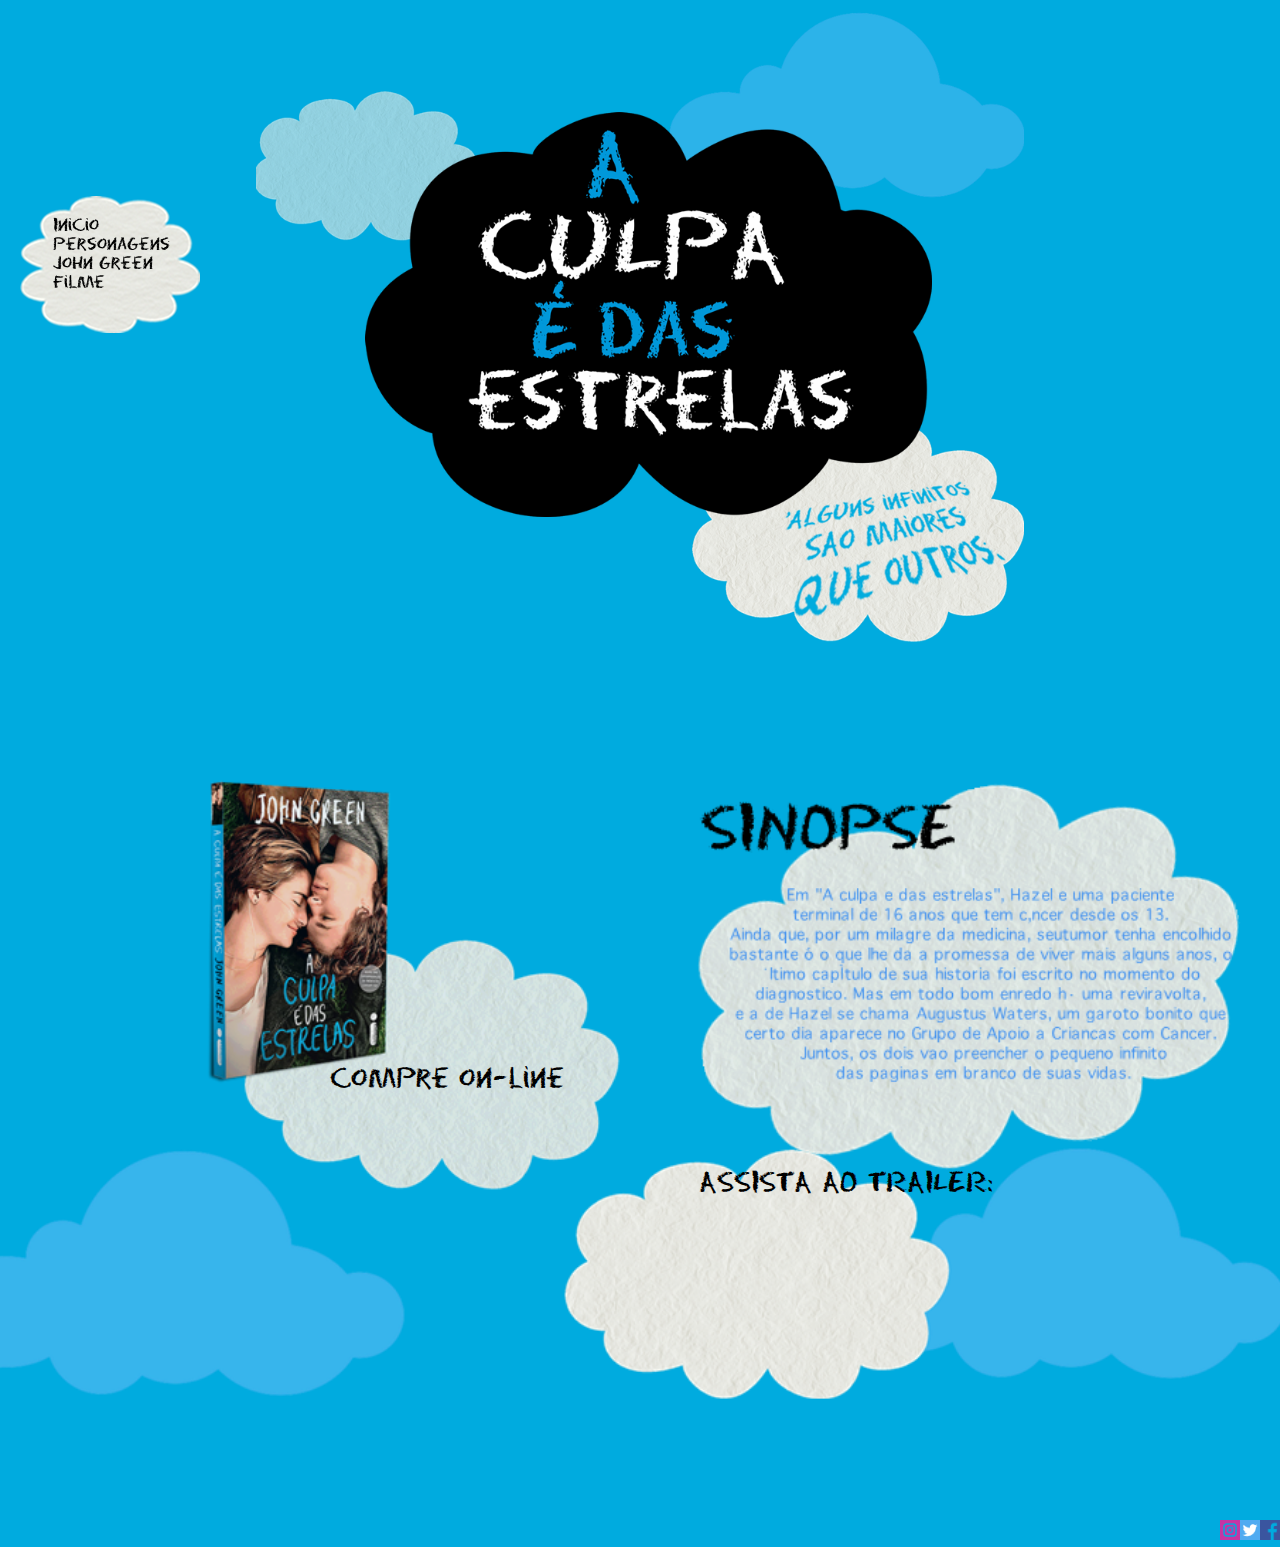
<file: indexteste.html>
<!DOCTYPE html>
<html>
<meta charset="utf-8">
<head>
	<title>A Culpa é das estrelas</title>


	<style type="text/css">
	      @import url(estilo.css);

    </style>



</head>
<body>

	<ul id="menu">
    <br>
 <li id="nav_livro"><a href="indexteste.html" target="p">Inicio</a></li> 
 <li> </li>
<li id="nav_persona"><a href="personagens.html" >Personagens</a></li>
<li id="nav_autor"><a href="johngreen.html" >John Green</a></li>
<li id="nav_pergunta"><a href="https://youtu.be/fMi0KbsrGoU"  target="pa">Filme</a></li>
</ul>



	<div id="div">
 
	<div id="div1"> 
          <center><img src="d2.png" width="60%"  ></center>
        
          </div>
        	
          <div id="div2">
          <br><br><br> <br><br><br> <br><br><br><br><br><br>
         
         
            <a href="https://www.saraiva.com.br/a-culpa-e-das-estrelas-7438605.html" target="pagecompre"   style="font:   26px/30px Eraser ,Comic Sans MS, Comic Sans, cursive; margin-left:330px;text-align:left;
             "> Compre on-line</a>
            <br><br><br><br>

            

           
              <font  style="font:   26px/30px Eraser ,Comic Sans MS, Comic Sans, cursive;color: black;margin-left:699px; text-align:left;">ASSISTA AO TRAILER:</font>

          

  
<iframe id="id"  width= "30%" height="30%" src="https://www.youtube.com/embed/lFOOZJ1UChg?rel=0"    frameborder="0" allowfullscreen style="margin-left:699px; text-align:left; ">
</iframe>

             

            </div>
</div>
<br><br><br><br><br>

 <a href="https://www.facebook.com/ACULPAEDASESTREL4S/" target="page3" id="icon">
 	<img class="margem" src="facebook.png" id="redes"> </a>
 
           <a href="https://twitter.com/TheFaultMovie" target="page" id="icon"><img src="twitter.png" id="redes" > </a>
       
         
   
           <a href="https://www.instagram.com/a_culpa_e_das_estrelas_oficial/" target="page2" id="icon"><img id="redes" class="margem" src="instagram.png"> </a>
</body>
</html>
</file>
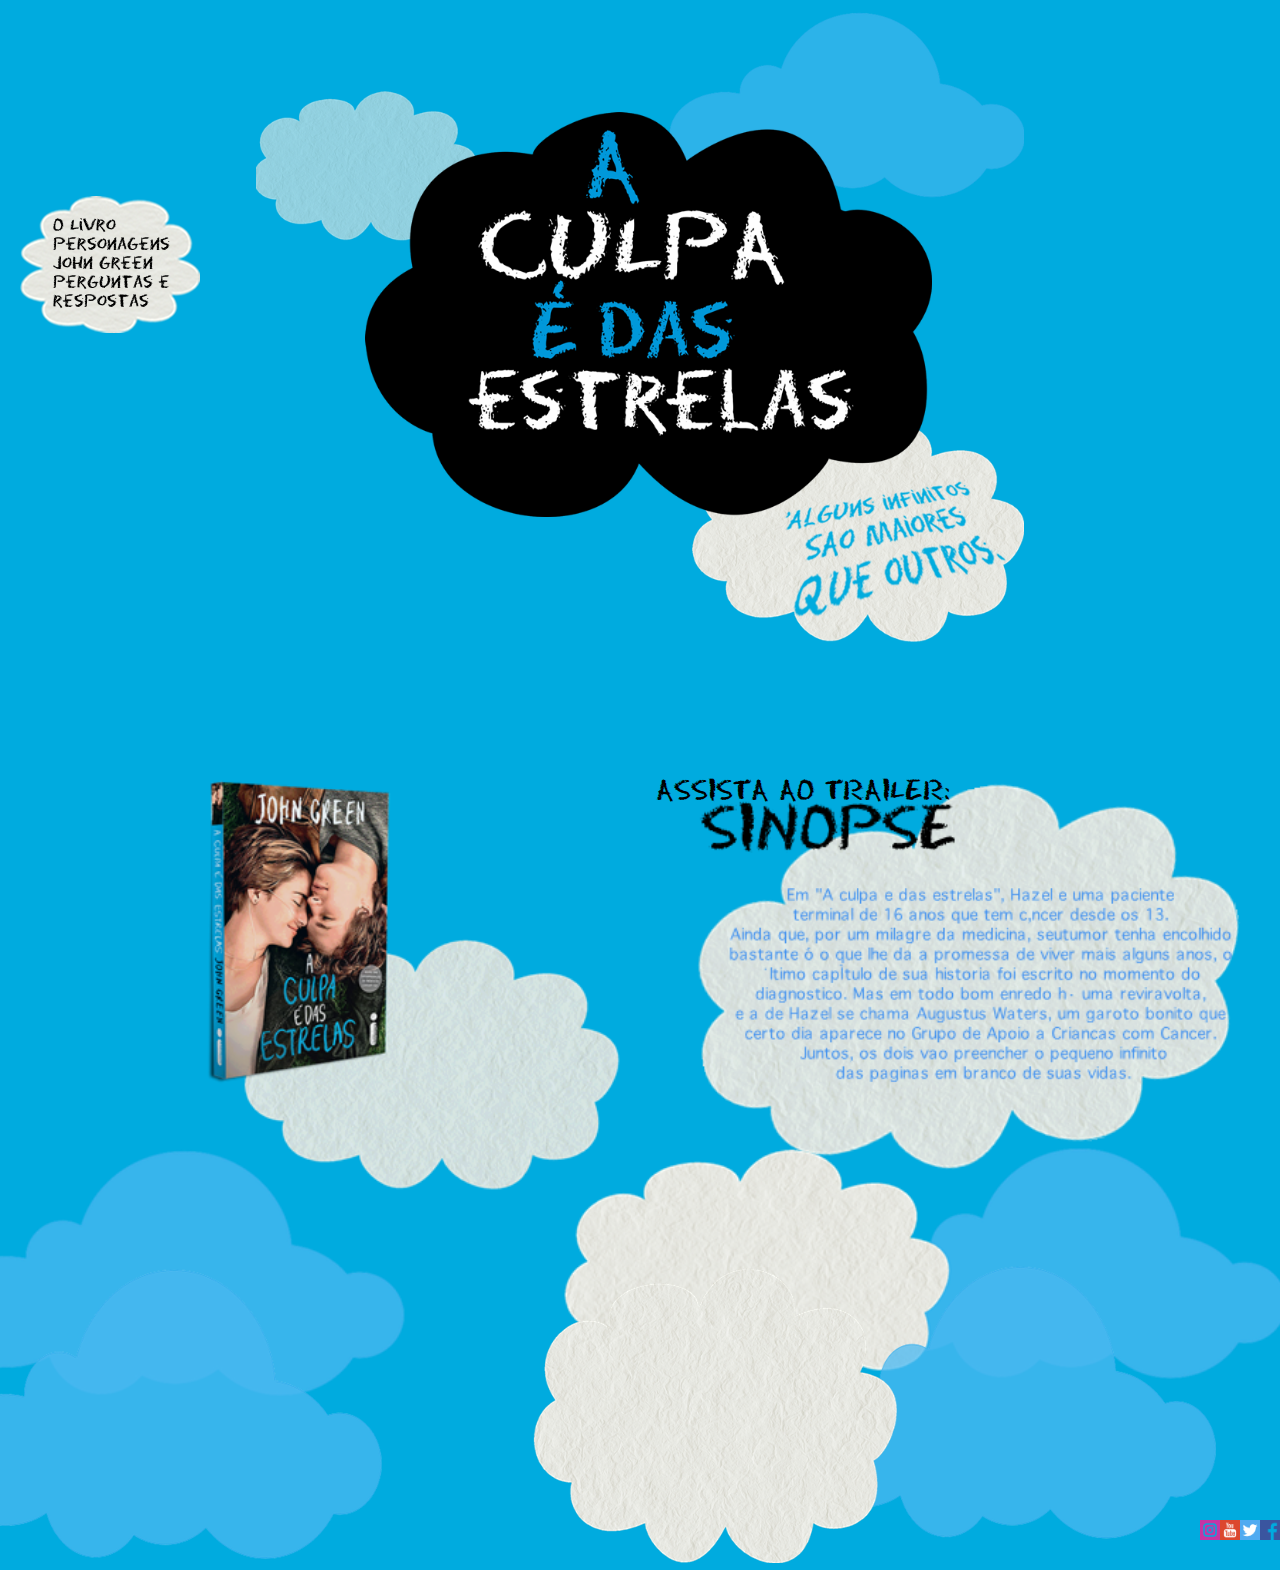
<file: indexx.html>
<!DOCTYPE html>
<html>
<meta charset="utf-8">
<head>
	<title>A Culpa é das estrelas</title>


	<style type="text/css">
	      @import url(estilo.css);

    </style>



</head>
<body>

	<ul id="menu">
		<br>
 <li id="nav_livro"><a href="#livro" class="nav-button current">O Livro</a></li> 
 <li> </li>
<li id="nav_persona"><a href="#personagens" class="nav-button">Personagens</a></li>
<li id="nav_autor"><a href="#autor" class="nav-button">John Green</a></li>
<li id="nav_pergunta"><a href="#perguntas" class="nav-button">Perguntas e respostas</a></li>
</ul>



	<div id="div">
 
	<div id="div1"> 
          <center><img src="d2.png" width="60%"  ></center>
        
          </div>
        	
          <div id="div2">
          	
          	 	
          	
          
         
          	&nbsp&nbsp&nbsp&nbsp&nbsp&nbsp&nbsp&nbsp&nbsp&nbsp&nbsp&nbsp&nbsp&nbsp&nbsp&nbsp&nbsp&nbsp&nbsp&nbsp&nbsp&nbsp&nbsp&nbsp&nbsp&nbsp&nbsp&nbsp&nbsp&nbsp&nbsp&nbsp&nbsp&nbsp&nbsp&nbsp&nbsp&nbsp&nbsp&nbsp
          	&nbsp&nbsp&nbsp&nbsp&nbsp&nbsp&nbsp&nbsp&nbsp&nbsp&nbsp&nbsp&nbsp&nbsp&nbsp&nbsp&nbsp&nbsp&nbsp&nbsp&nbsp&nbsp&nbsp&nbsp&nbsp&nbsp&nbsp&nbsp&nbsp&nbsp&nbsp&nbsp&nbsp&nbsp&nbsp&nbsp&nbsp&nbsp&nbsp&nbsp
          	&nbsp&nbsp&nbsp&nbsp&nbsp&nbsp&nbsp&nbsp&nbsp&nbsp&nbsp&nbsp&nbsp&nbsp&nbsp&nbsp&nbsp&nbsp&nbsp&nbsp&nbsp&nbsp&nbsp&nbsp&nbsp&nbsp&nbsp&nbsp&nbsp&nbsp&nbsp&nbsp&nbsp&nbsp&nbsp&nbsp&nbsp&nbsp&nbsp&nbsp
          	&nbsp&nbsp&nbsp&nbsp&nbsp&nbsp&nbsp&nbsp&nbsp&nbsp&nbsp&nbsp&nbsp&nbsp&nbsp&nbsp&nbsp&nbsp&nbsp&nbsp&nbsp&nbsp&nbsp&nbsp&nbsp&nbsp&nbsp&nbsp&nbsp&nbsp&nbsp&nbsp&nbsp&nbsp&nbsp&nbsp&nbsp&nbsp&nbsp&nbsp
          	 	<font  style="font:   26px/30px Eraser ,Comic Sans MS, Comic Sans, cursive;color: black;">ASSISTA AO TRAILER:</font>



          	&nbsp&nbsp&nbsp&nbsp&nbsp&nbsp&nbsp&nbsp&nbsp&nbsp&nbsp&nbsp&nbsp&nbsp&nbsp&nbsp&nbsp&nbsp&nbsp&nbsp&nbsp&nbsp&nbsp&nbsp&nbsp&nbsp&nbsp&nbsp&nbsp&nbsp&nbsp&nbsp&nbsp&nbsp&nbsp&nbsp&nbsp&nbsp&nbsp&nbsp&nbsp&nbsp&nbsp&nbsp&nbsp&nbsp&nbsp&nbsp&nbsp&nbsp&nbsp&nbsp&nbsp&nbsp&nbsp&nbsp&nbsp&nbsp&nbsp&nbsp&nbsp&nbsp&nbsp&nbsp&nbsp&nbsp&nbsp&nbsp&nbsp&nbsp&nbsp&nbsp&nbsp&nbsp&nbsp&nbsp&nbsp&nbsp&nbsp&nbsp&nbsp&nbsp&nbsp&nbsp



          	&nbsp&nbsp&nbsp&nbsp&nbsp&nbsp&nbsp&nbsp&nbsp&nbsp&nbsp&nbsp&nbsp&nbsp&nbsp&nbsp&nbsp&nbsp&nbsp&nbsp&nbsp&nbsp&nbsp&nbsp&nbsp&nbsp&nbsp&nbsp&nbsp&nbsp&nbsp&nbsp&nbsp&nbsp&nbsp&nbsp&nbsp&nbsp&nbsp&nbsp
          	&nbsp&nbsp&nbsp&nbsp&nbsp&nbsp&nbsp&nbsp&nbsp&nbsp&nbsp&nbsp&nbsp&nbsp&nbsp&nbsp&nbsp&nbsp&nbsp&nbsp&nbsp&nbsp&nbsp&nbsp&nbsp&nbsp&nbsp&nbsp&nbsp&nbsp&nbsp&nbsp&nbsp&nbsp&nbsp&nbsp&nbsp&nbsp&nbsp&nbsp
          	&nbsp&nbsp&nbsp&nbsp&nbsp&nbsp&nbsp&nbsp&nbsp&nbsp&nbsp&nbsp&nbsp&nbsp&nbsp&nbsp&nbsp&nbsp&nbsp&nbsp&nbsp&nbsp&nbsp&nbsp&nbsp&nbsp&nbsp&nbsp&nbsp&nbsp&nbsp&nbsp&nbsp&nbsp&nbsp&nbsp&nbsp&nbsp&nbsp&nbsp
          	&nbsp&nbsp&nbsp&nbsp&nbsp&nbsp&nbsp&nbsp&nbsp&nbsp&nbsp&nbsp&nbsp&nbsp&nbsp&nbsp&nbsp&nbsp&nbsp&nbsp&nbsp&nbsp&nbsp&nbsp&nbsp&nbsp&nbsp&nbsp&nbsp&nbsp&nbsp&nbsp&nbsp&nbsp&nbsp&nbsp&nbsp&nbsp&nbsp&nbsp
          	&nbsp&nbsp&nbsp&nbsp&nbsp&nbsp&nbsp&nbsp&nbsp&nbsp&nbsp&nbsp&nbsp&nbsp&nbsp&nbsp&nbsp&nbsp&nbsp&nbsp&nbsp&nbsp&nbsp&nbsp&nbsp&nbsp&nbsp&nbsp&nbsp&nbsp&nbsp&nbsp&nbsp&nbsp&nbsp&nbsp&nbsp&nbsp&nbsp&nbsp&nbsp&nbsp&nbsp&nbsp&nbsp&nbsp&nbsp&nbsp&nbsp&nbsp&nbsp&nbsp&nbsp&nbsp&nbsp&nbsp&nbsp&nbsp&nbsp

            
          	&nbsp&nbsp&nbsp&nbsp&nbsp&nbsp&nbsp&nbsp&nbsp&nbsp&nbsp&nbsp&nbsp&nbsp&nbsp&nbsp&nbsp&nbsp&nbsp&nbsp&nbsp&nbsp&nbsp&nbsp&nbsp&nbsp&nbsp&nbsp&nbsp&nbsp&nbsp&nbsp&nbsp&nbsp&nbsp&nbsp&nbsp&nbsp&nbsp&nbsp
          	&nbsp&nbsp&nbsp&nbsp&nbsp&nbsp&nbsp&nbsp&nbsp&nbsp&nbsp&nbsp&nbsp&nbsp&nbsp&nbsp&nbsp&nbsp&nbsp&nbsp&nbsp&nbsp&nbsp&nbsp&nbsp&nbsp&nbsp&nbsp&nbsp&nbsp&nbsp&nbsp&nbsp&nbsp&nbsp&nbsp&nbsp&nbsp&nbsp&nbsp
          	&nbsp&nbsp&nbsp&nbsp&nbsp&nbsp&nbsp&nbsp&nbsp&nbsp&nbsp&nbsp&nbsp&nbsp&nbsp&nbsp&nbsp&nbsp&nbsp&nbsp&nbsp&nbsp&nbsp&nbsp&nbsp&nbsp&nbsp&nbsp&nbsp&nbsp&nbsp&nbsp&nbsp&nbsp&nbsp&nbsp&nbsp&nbsp&nbsp&nbsp
          	&nbsp&nbsp&nbsp&nbsp&nbsp&nbsp&nbsp&nbsp&nbsp&nbsp&nbsp&nbsp&nbsp&nbsp&nbsp&nbsp&nbsp&nbsp&nbsp&nbsp&nbsp&nbsp&nbsp&nbsp&nbsp&nbsp&nbsp&nbsp&nbsp&nbsp&nbsp&nbsp&nbsp&nbsp&nbsp&nbsp&nbsp&nbsp&nbsp&nbsp
          	&nbsp&nbsp&nbsp&nbsp&nbsp&nbsp&nbsp&nbsp&nbsp&nbsp&nbsp&nbsp&nbsp&nbsp&nbsp&nbsp&nbsp&nbsp&nbsp&nbsp&nbsp&nbsp&nbsp&nbsp&nbsp&nbsp&nbsp&nbsp&nbsp&nbsp&nbsp&nbsp&nbsp&nbsp&nbsp&nbsp&nbsp&nbsp&nbsp&nbsp
          	&nbsp&nbsp&nbsp&nbsp&nbsp&nbsp&nbsp&nbsp&nbsp&nbsp&nbsp&nbsp&nbsp&nbsp&nbsp&nbsp&nbsp&nbsp&nbsp&nbsp&nbsp&nbsp&nbsp&nbsp&nbsp&nbsp&nbsp&nbsp&nbsp&nbsp&nbsp&nbsp&nbsp&nbsp&nbsp&nbsp&nbsp&nbsp&nbsp&nbsp
          	&nbsp&nbsp&nbsp&nbsp&nbsp&nbsp&nbsp&nbsp&nbsp&nbsp&nbsp&nbsp&nbsp&nbsp&nbsp&nbsp&nbsp&nbsp&nbsp

 
<iframe id="id"  width= "450" height="253" src="https://www.youtube.com/embed/lFOOZJ1UChg?rel=0"    frameborder="0" allowfullscreen style="margin-left:30px;  ">
</iframe>

          	<img  src="imgcorte3.png" id="img2" >
         

            </div>
</div>
<br><br><br><br><br>

 <a href="https://www.facebook.com/softcom.tecnologia/" target="page3" id="icon">
 	<img class="margem" src="facebook.png" id="redes"> </a>
 
           <a href="https://twitter.com/TheFaultMovie" target="page" id="icon"><img src="twitter.png" id="redes" > </a>
       
           <a href="https://www.youtube.com/channel/UCsbyaPZbzePD8qOVJRN2NoA/videos" target="page1" id="icon"><img class=" margem " src="youtube.png" id="redes"> </a>
   
           <a href="https://www.instagram.com/softcomtecnologia/" target="page2" id="icon"><img id="redes" class="margem" src="instagram.png"> </a>
</body>
</html>
</file>
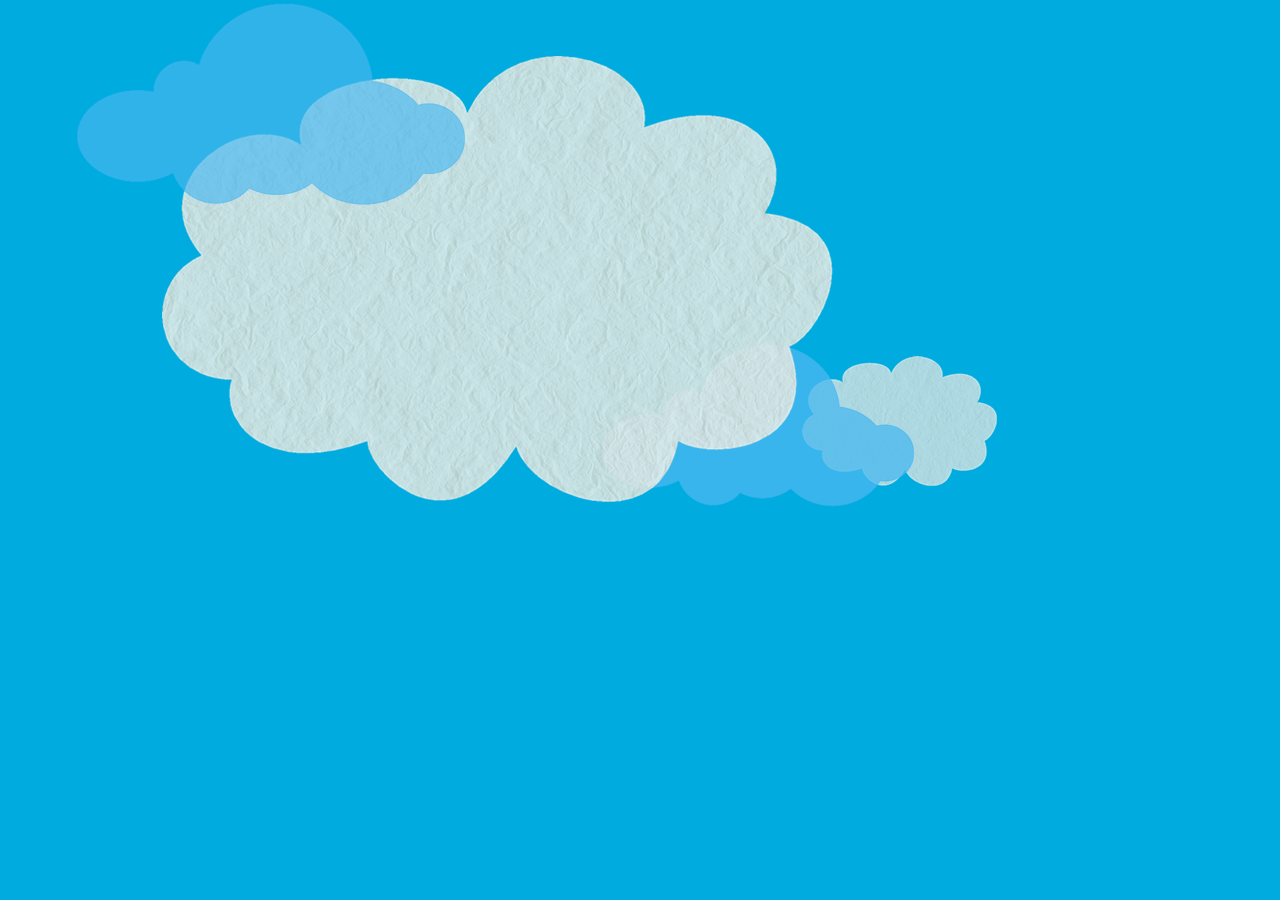
<file: pag2.html>
<!DOCTYPE html>
<html>
<meta charset="utf-8">
<head>
	<title>A culpa é das estrelas</title>

	<style type="text/css">
		
   body{
     background-color: #00abdf;/*fundo azul*/
     
     background-repeat: no-repeat;
     background-position: center;
    line-height: 150%;
      	margin: 0 auto;
      	padding: 0 0px 0px 0px;

 


   }

div{
	width: 100%;
	height: 520px;
	background-image: url("fundo2.png ")  ;
	background-repeat: no-repeat;
}



	</style>
</head>
<body>
<div></div>
</body>
</html>
</file>
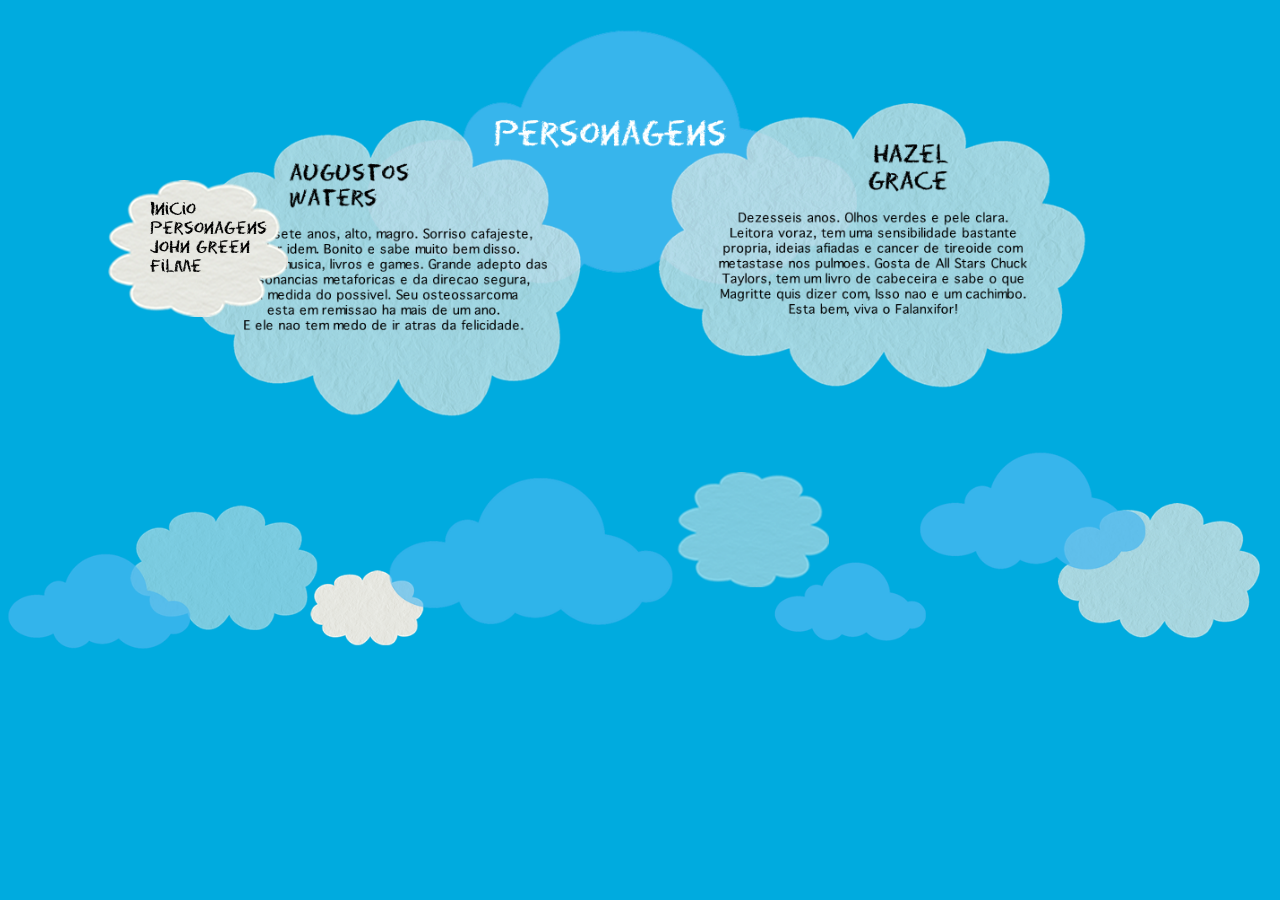
<file: Personagens.html>
<!DOCTYPE HTML>
<meta charset="utf-8">
<html>
        <head>
                <title>A culpa é das estrelas</title>
                <style type="text/css">

     *{ /*Formata todos os elementos da página*/
      padding:0px; /*espaço entre a borda e o conteúdo do elemento*/
      margin:0px; /*espaço entre a borda e os elementos externos*/
            }
body{
     background-color:#00abdf;
 }
#imagem{
background-image:url(nuvem2.png);
width:70%;



}

#lateralesquerdo{
float:left;
width:15%;
height:450px;
background-color: #00abdf;
}

#laterealdireito{
float: left;
width:15%;

height:450px;
background-color: #00abdf;


}
@font-face {
     font-family: Eraser;
     src: url('Eraser.ttf');
}


#menu{
  position: fixed;
      --ext-bar-ft-famaly: "Roboto", sans-serif;
    width: 15%;
    height: 50% ;
    top: 20%;
    background: url(menu1.png) top center no-repeat;
   margin-left:8%;

}
a{
    color: #000;
  text-decoration: none;
  margin-left: 25%;

}
a:hover{
  text-decoration: underline;
  color: #00abdf; 
}
ul {
  font: 100% Eraser ,Comic Sans MS, Comic Sans, cursive;
  /*font-weight: 900;/*/
        list-style: none outside none;
    display: block;
}
       </style>
        </head>
        <body>
        <ul id="menu">
    <br>
 <li ><a href="indexteste.html" >Inicio</a></li> 
 <li> </li>
<li id="nav_persona"><a href="personagens.html" >Personagens</a></li>
<li id="nav_autor"><a href="johngreen.html" >John Green</a></li>
<li id="nav_pergunta"><a href="https://youtu.be/fMi0KbsrGoU" target="pa">Filme</a></li>
</ul>




       <div id="lateralesquerdo">
           <p></p>


       </div>
<div style=" width: 70%; height:450px;float: left;">
      <img src="nuvem2.png" style="width:100%;">
    </div>
        <div id="laterealdireito">
           <p></p>

       </div>

       <div style=" width: 100%; height:200px;float: left;">
          <img src="ne1.png" style="width:100%;">


       </div>
        </body>
</html>
</file>
